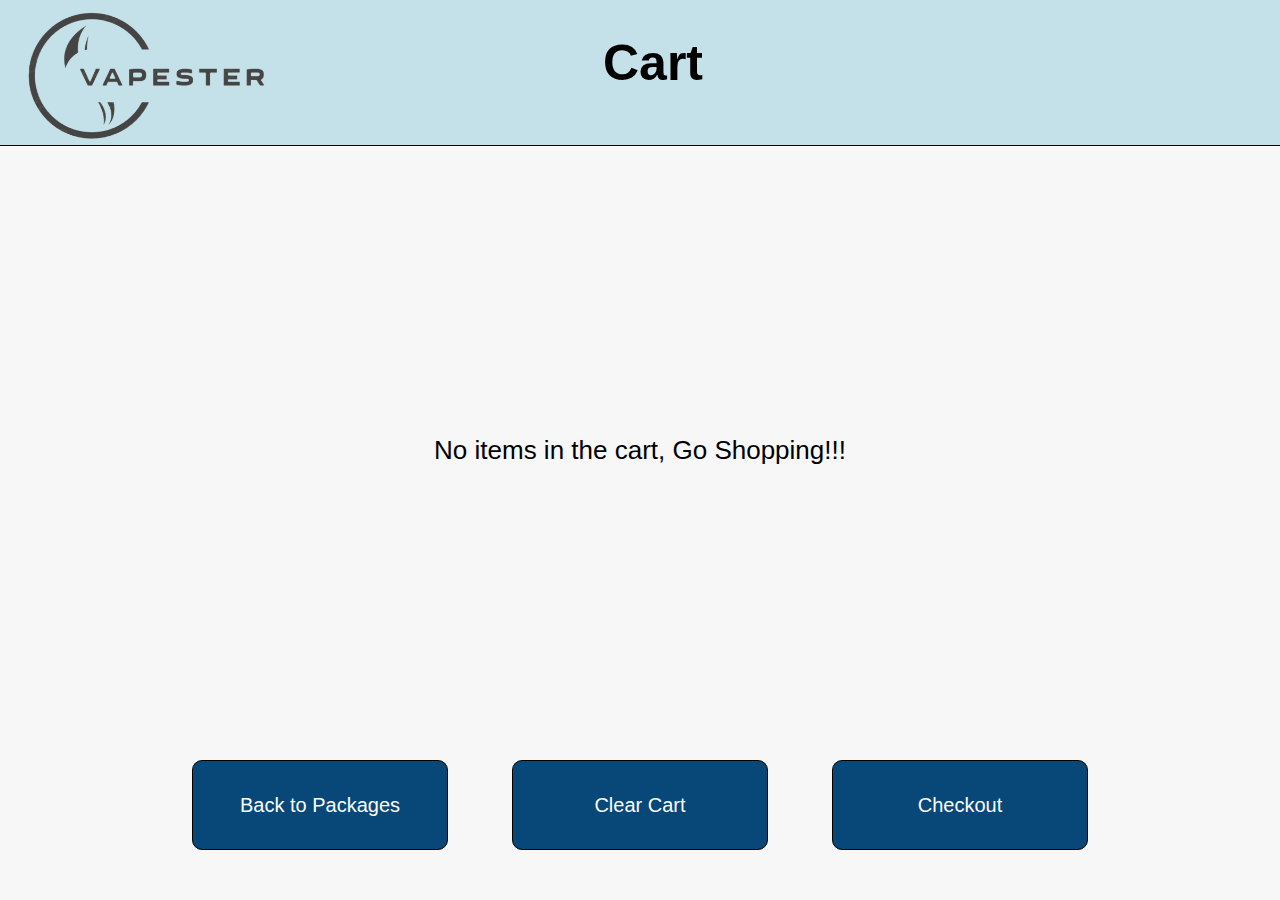
<file: cart.html>
<!DOCTYPE html>
<html lang="en">
<head>
    <meta charset="UTF-8">
    <meta http-equiv="X-UA-Compatible" content="IE=edge">
    <meta name="viewport" content="width=device-width, initial-scale=1.0">
    <title>Vapester</title>
    <link rel="stylesheet" href="css/style.css">
    <link href="https://unpkg.com/boxicons@2.1.4/css/boxicons.min.css" rel="stylesheet" />
    <link rel="website icon" href="imgs/logo.png">
</head>
<body>
    <header class="header" id="smoker-header">
        <a href="index.html" style="padding-top: 1%; width: auto; height: 150px; cursor: default; margin-right: auto;">
            <img src="imgs/logo1.png" class="logo" alt="Vapester Logo">
        </a>

        <div id="cart-header-text">Cart</div>

    </header> 

    <div id="cart-items" class="scrollable"></div>

    <div class="button-container">
        <button id="clear-cart">Clear Cart</button>
        <button id="back-btn-cart" onclick="redirectToPackages()">Back to Packages</button>
        <button id="payment-btn-cart">Checkout</button>
    </div>

    <script src="js/cart.js"></script>
    <script src="js/script.js"></script>
</body>
</html>
</file>
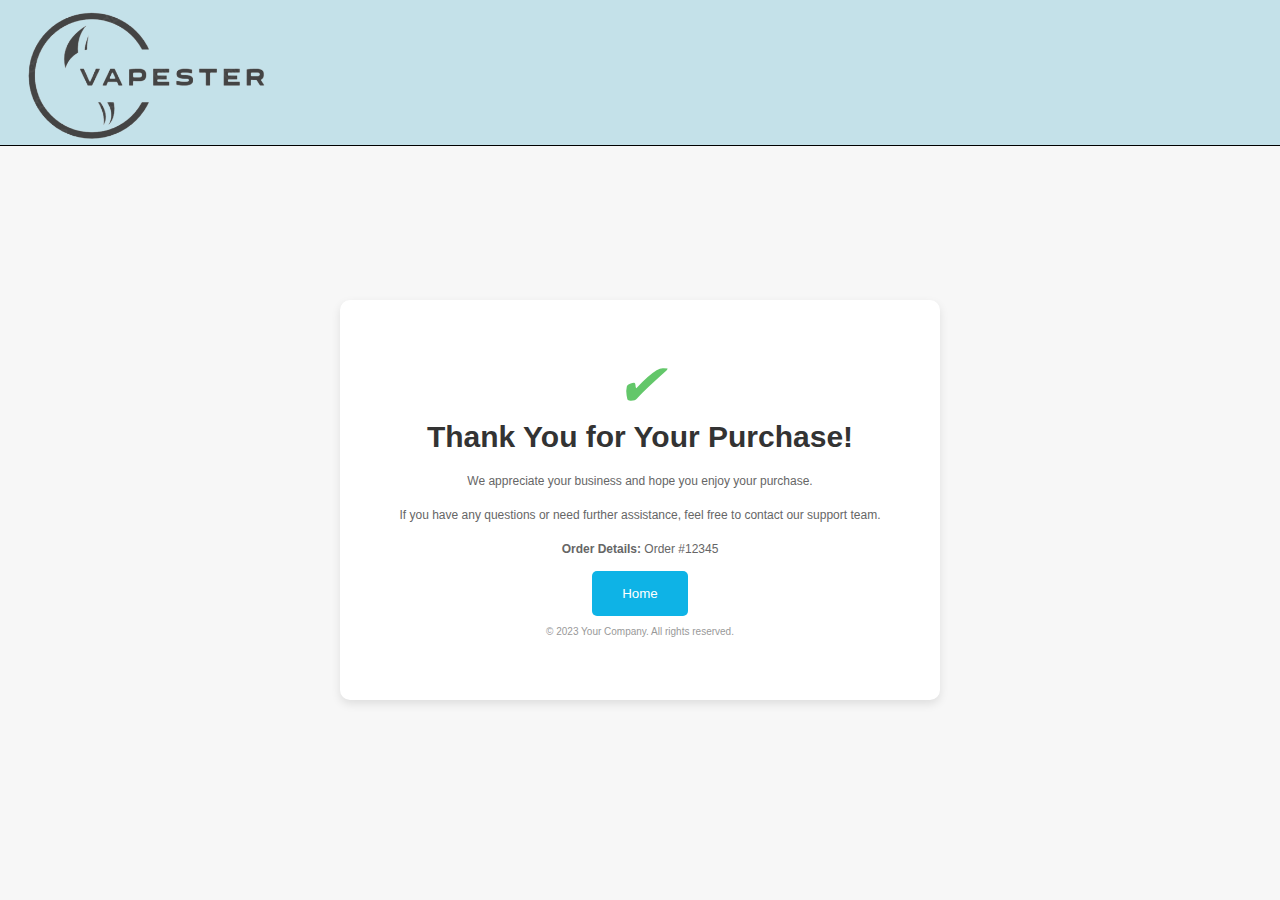
<file: checkout.html>
<!DOCTYPE html>
<html lang="en">
<head>
    <meta charset="UTF-8">
    <meta http-equiv="X-UA-Compatible" content="IE=edge">
    <meta name="viewport" content="width=device-width, initial-scale=1.0">
    <title>Vapester</title>
    <link rel="stylesheet" href="css/style.css">
    <link href="https://unpkg.com/boxicons@2.1.4/css/boxicons.min.css" rel="stylesheet" />
    <link rel="website icon" href="imgs/logo.png">
    <script src="https://ajax.googleapis.com/ajax/libs/jquery/3.4.1/jquery.min.js"></script>

</head>
<body>
    <header class="header" id="smoker-header">
        <a href="index.html" style="padding-top: 1%; width: auto; height: 150px; cursor: default; margin-right: auto;">
            <img src="imgs/logo1.png" class="logo" alt="Vapester Logo">
        </a>

    </header> 
    <div id="thank-you-container">
        <i class="icon-check">✔</i>
        <h1 class="check-h1">Thank You for Your Purchase!</h1>
        <p class="check-p">We appreciate your business and hope you enjoy your purchase.</p>
        <p class="check-p">If you have any questions or need further assistance, feel free to contact our support team.</p>
        <p class="check-p"><strong>Order Details:</strong> Order #12345</p>
        <button class="home-btn" onclick="redirectToHome()">Home</button>
        <div class="checkout-footer">
            <p>&copy; 2023 Your Company. All rights reserved.</p>
        </div>
    </div>

    <script>
        // Function to redirect to vape.html
        function redirectToHome() {
            window.location.href = "index.html";
        }
    </script>
</body>
</html>
</file>
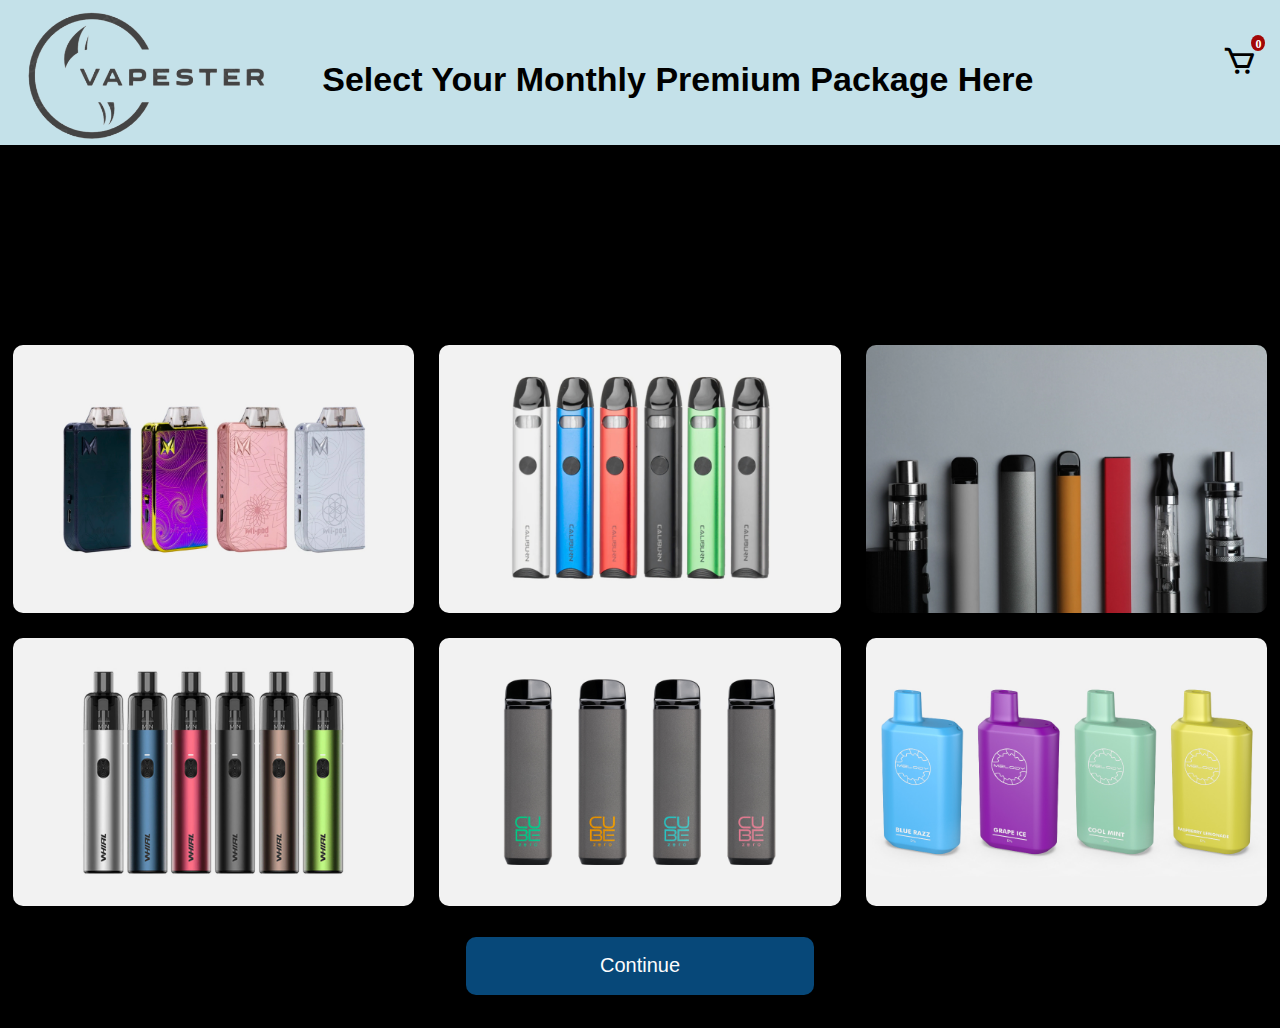
<file: nonsmoker.html>
<!DOCTYPE html>
<html lang="en">
<head>
    <meta charset="UTF-8">
    <meta http-equiv="X-UA-Compatible" content="IE=edge">
    <meta name="viewport" content="width=device-width, initial-scale=1.0">
    <title>Vapester</title>
    <link rel="stylesheet" href="css/style.css">
    <link href="https://unpkg.com/boxicons@2.1.4/css/boxicons.min.css" rel="stylesheet" />
    <link rel="website icon" href="imgs/logo.png">
</head>
<body>
    <header class="header" id="smoker-header">
        <a href="index.html" style="padding-top: 1%; width: auto; height: 150px; cursor: default; margin-right: auto;">
            <img src="imgs/logo1.png" class="logo" alt="Vapester Logo">
        </a>

        <div id="smoker-header-text">Select Your Monthly Premium Package Here</div>

        <a href="cart.html" class="bx bx-cart custom-cart-icon" id="cart-icon"></a>


    </header>    

    <section class="deals">
    
        <div class="deals-container">
            <div class="deals-box">
                <img src="imgs/demo7.jpg" alt="">
    
                <div class="details">
                    <h4>1-Month Vape Package:</h4>
                    <p>Package Details: A basic starter kit with a rechargeable vape device, refillable pods or tanks, and a selection of nicotine-free e-liquids in various flavors.</p>
                    <i class="bx bxs-cart-add cart" onclick="addToCart('1-Month Vape Package')"></i>
    
                </div>
            </div>

            <div class="deals-box">
                <img src="imgs/demo8.jpg" alt="">
    
                <div class="details">
                    <h4>2-Month Vape Package:</h4>
                    <p>Package Details: A vape kit with more advanced features, such as adjustable wattage or temperature control, refillable tanks, and a variety of nicotine-free e-liquids in unique flavors.</p>
                        <i class="bx bxs-cart-add cart" onclick="addToCart('2-Month Vape Package')"></i>
                </div>
            </div>

            <div class="deals-box">
                <img src="imgs/demo9.jpg" alt="">
    
                <div class="details">
                    <h4>3-Month Vape Package:</h4>
                    <p>Package Details: This package could feature a versatile vape mod or kit with adjustable settings, multiple tanks or atomizers for different vaping styles, a variety of e-liquids, replacement coils, batteries, and other accessories like drip tips or cases..</p>
                        <i class="bx bxs-cart-add cart" onclick="addToCart('3-Month Vape Package')"></i>
                </div>
            </div>

            <div class="deals-box">
                <img src="imgs/demo10.jpg" alt="">
    
                <div class="details">
                    <h4>6-Month Vape Package:</h4>
                    <p>Package Details: This package might include a high-performance vape mod or advanced kit with temperature control capabilities, various tanks or rebuildable atomizers, a selection of premium e-liquids, replacement coils, batteries, and additional accessories such as coil-building tools or external battery chargers.</p>
                        <i class="bx bxs-cart-add cart" onclick="addToCart('6-Month Vape Package')"></i>
                </div>
            </div>

            <div class="deals-box">
                <img src="imgs/demo11.jpg" alt="">
    
                <div class="details">
                    <h4>9-Month Vape Package:</h4>
                    <p> Package Details: This package could offer a combination of advanced vaping devices like squonk mods or dual-battery setups, specialized tanks or RDAs (Rebuildable Dripping Atomizers), an assortment of premium e-liquids, replacement coils, batteries, and advanced accessories like coil jigs or wire spools for DIY coil building.</p>
                        <i class="bx bxs-cart-add cart" onclick="addToCart('9-Month Vape Package')"></i>
                </div>
            </div>

            <div class="deals-box">
                <img src="imgs/demo12.jpg" alt="">
    
                <div class="details">
                    <h4>12-Month Vape Package:</h4>
                    <p>Package Details: This package might include a comprehensive vape kit with high-end mods, sub-ohm tanks, rebuildable atomizers, an extensive selection of premium e-liquids, replacement coils, batteries, advanced accessories like wire cutters or ceramic tweezers, and possibly exclusive perks or discounts for year-long subscribers.</p>
                        <i class="bx bxs-cart-add cart" onclick="addToCart('12-Month Vape Package')"></i>
                </div>
            </div>
        </div>

        <div class="continue-button-smoker" onclick="redirectToNextPage('nonsmokermenu.html')">
            <input type="button" value="Continue">
        </div>

    </section>
    
    <script src="js/smoker.js"></script>

</body>
</html>
</file>
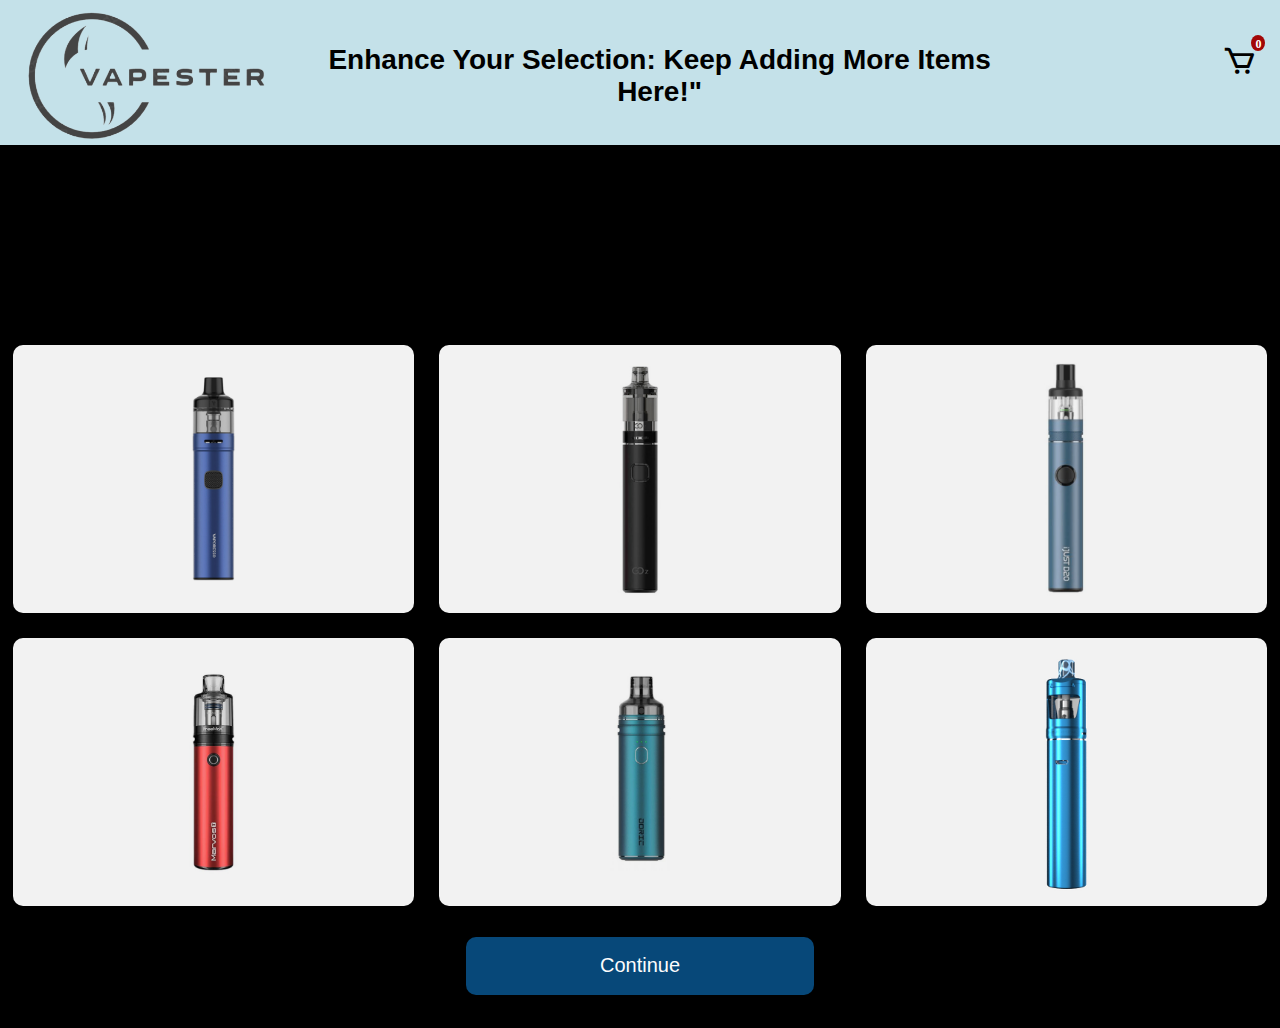
<file: nonsmokermenu.html>
<!DOCTYPE html>
<html lang="en">
<head>
    <meta charset="UTF-8">
    <meta http-equiv="X-UA-Compatible" content="IE=edge">
    <meta name="viewport" content="width=device-width, initial-scale=1.0">
    <title>Vapester</title>
    <link rel="stylesheet" href="css/style.css">
    <link href="https://unpkg.com/boxicons@2.1.4/css/boxicons.min.css" rel="stylesheet" />
    <link rel="website icon" href="imgs/logo.png">
</head>
<body>
    <header class="header" id="smoker-header">
        <a href="index.html" style="padding-top: 1%; width: auto; height: 150px; cursor: default; margin-right: auto;">
            <img src="imgs/logo1.png" class="logo" alt="Vapester Logo">
        </a>
        <div id="menu-header-text"> Enhance Your Selection: Keep Adding More Items Here!"</div>
        <a href="cart.html" class="bx bx-cart custom-cart-icon" id="cart-icon"></a>

    </header> 

    
    <section class="deals">
    
        <div class="deals-container">
            <div class="deals-box">
                <img src="imgs/menu7.jpg" alt="">
    
                <div class="details">
                    <h4>Vaporesso GTX Go 40:</h4>
                    <p>The Vaporesso GTX Go 40 is a user-friendly vape device with a built-in 1500mAh battery, offering hassle-free vaping on the go. It features a 3.5ml e-liquid capacity, adjustable airflow, and compatibility with GTX coils for excellent flavor and vapor production.</p>
                    <i class="bx bxs-cart-add cart" onclick="addToCart('Vaporesso GTX Go 40')"></i>
    
                </div>
            </div>

            <div class="deals-box">
                <img src="imgs/menu8.jpg" alt="">
    
                <div class="details">
                    <h4>Innokin Go-Z:</h4>
                    <p>The Innokin Go-Z vape product is a user-friendly and portable vaping device. It features a sleek design with an integrated 1500mAh battery, providing extended usage. The device employs a refillable 2ml pod. </p>
                        <i class="bx bxs-cart-add cart" onclick="addToCart('Innokin Go-Z')"></i>
                </div>
            </div>

            <div class="deals-box">
                <img src="imgs/menu9.jpg" alt="">
    
                <div class="details">
                    <h4>Eleaf iJust D20:</h4>
                    <p>The Eleaf iJust D20 vape product is a compact and user-friendly device. With a 1500mAh built-in battery, 2ml e-liquid capacity, top-fill design, and adjustable airflow, it offers a satisfying vaping experience for both beginners and experienced users.</p>
                        <i class="bx bxs-cart-add cart" onclick="addToCart('Eleaf iJust D20')"></i>
                </div>
            </div>

            <div class="deals-box">
                <img src="imgs/menu10.jpg" alt="">
    
                <div class="details">
                    <h4>FreeMax Marvos T Kit:</h4>
                    <p>The FreeMax Marvos T Kit is a cutting-edge vape product featuring a powerful 3000mAh battery, 4.5ml e-liquid capacity, and a user-friendly touchscreen display. It supports multiple coil options, offers adjustable airflow, and boasts rapid charging capabilities for a premium vaping experience.</p>
                        <i class="bx bxs-cart-add cart" onclick="addToCart('FreeMax Marvos T Kit')"></i>
                </div>
            </div>

            <div class="deals-box">
                <img src="imgs/menu11.jpg" alt="">
    
                <div class="details">
                    <h4>VooPoo Doric 60:</h4>
                    <p>The VooPoo Doric 60 is a cutting-edge vape device featuring a 2500mAh built-in battery, a 4.5ml e-liquid capacity, adjustable wattage up to 60W, a clear 0.96" OLED screen, USB-C charging, and a durable zinc-alloy construction, making it a versatile and reliable choice for vaping enthusiasts.</p>
                        <i class="bx bxs-cart-add cart" onclick="addToCart('VooPoo Doric 60')"></i>
                </div>
            </div>

            <div class="deals-box">
                <img src="imgs/menu12.jpg" alt="">
    
                <div class="details">
                    <h4>Innokin Zlide Tube Pen:</h4>
                    <p>The Innokin Zlide Tube Pen vape offers a sleek design with a built-in 3000mAh battery for extended use. It features a 4ml e-liquid capacity, adjustable airflow, and compatibility with the popular Z-Coil series, providing a satisfying vaping experience with ease of use.</p>
                        <i class="bx bxs-cart-add cart" onclick="addToCart('Innokin Zlide Tube Pen')"></i>
                </div>
            </div>
        </div>

        <div class="continue-button-smoker" onclick="redirectToCart()">
            <input type="button" value="Continue">
        </div>
    </section>

    <script src="js/smoker.js"></script>

</body>
</html>
</file>
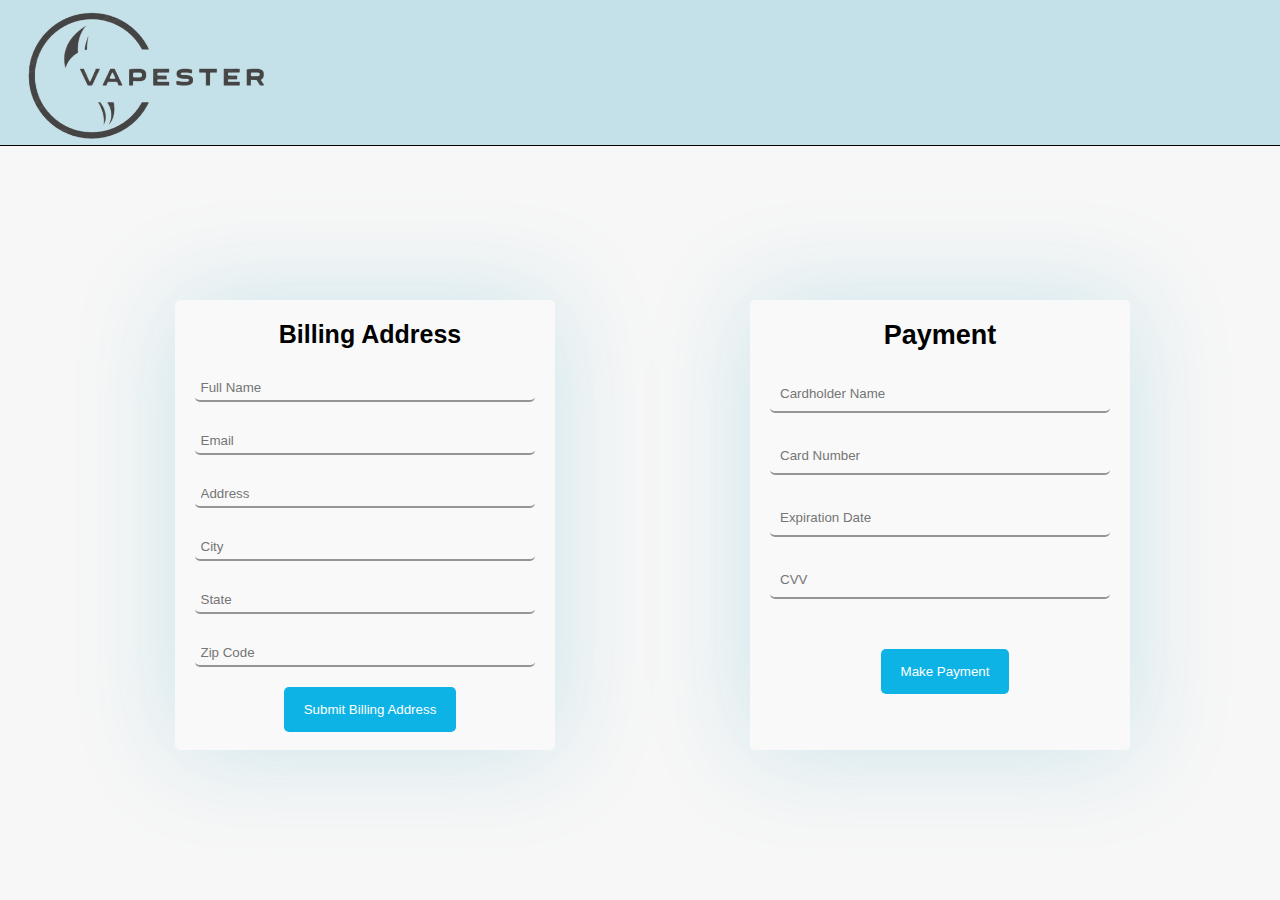
<file: payment.html>
<!DOCTYPE html>
<html lang="en">
<head>
    <meta charset="UTF-8">
    <meta http-equiv="X-UA-Compatible" content="IE=edge">
    <meta name="viewport" content="width=device-width, initial-scale=1.0">
    <title>Vapester</title>
    <link rel="stylesheet" href="css/style.css">
    <link href="https://unpkg.com/boxicons@2.1.4/css/boxicons.min.css" rel="stylesheet" />
    <link rel="website icon" href="imgs/logo.png">
    <script src="https://ajax.googleapis.com/ajax/libs/jquery/3.4.1/jquery.min.js"></script>

</head>
<body>
    <header class="header" id="smoker-header">
        <a href="index.html" style="padding-top: 1%; width: auto; height: 150px; cursor: default; margin-right: auto;">
            <img src="imgs/logo1.png" class="logo" alt="Vapester Logo">
        </a>

    </header> 



    <div class="container">
        <!-- Billing Address Form -->
        <form class="billing-form" action="checkout.html">
            <h2>Billing Address</h2>
            <div class="form-details">
                <input type="text" placeholder="Full Name" required>
            </div>
            <div class="form-details">
                <input type="text" placeholder="Email" required>
            </div>
            <div class="form-details">
                <input type="text" placeholder="Address">
            </div>
            <div class="form-details">
                <input type="text" placeholder="City" required>
            </div>
            <div class="form-details">
                <input type="text" placeholder="State" required>
            </div>
            <div class="form-details">
                <input type="text" placeholder="Zip Code" required>
            </div>
            <button type="submit" class="submit-btn">Submit Billing Address</button>
        </form>

        <!-- Payment Form -->
        <form class="payment-form" action="checkout.html">
            <h2>Payment</h2>
            <div class="form-details">
                <input type="text" placeholder="Cardholder Name" required>
            </div>
            <div class="form-details">
                <input type="text" placeholder="Card Number" required>
            </div>
            <div class="form-details">
                <input type="text" placeholder="Expiration Date" required>
            </div>
            <div class="form-details">
                <input type="text" placeholder="CVV" required>
            </div>
            <button type="submit" class="submit-btn">Make Payment</button>
        </form>
    </div>
</body>
</html>

</body>
</html>
</file>
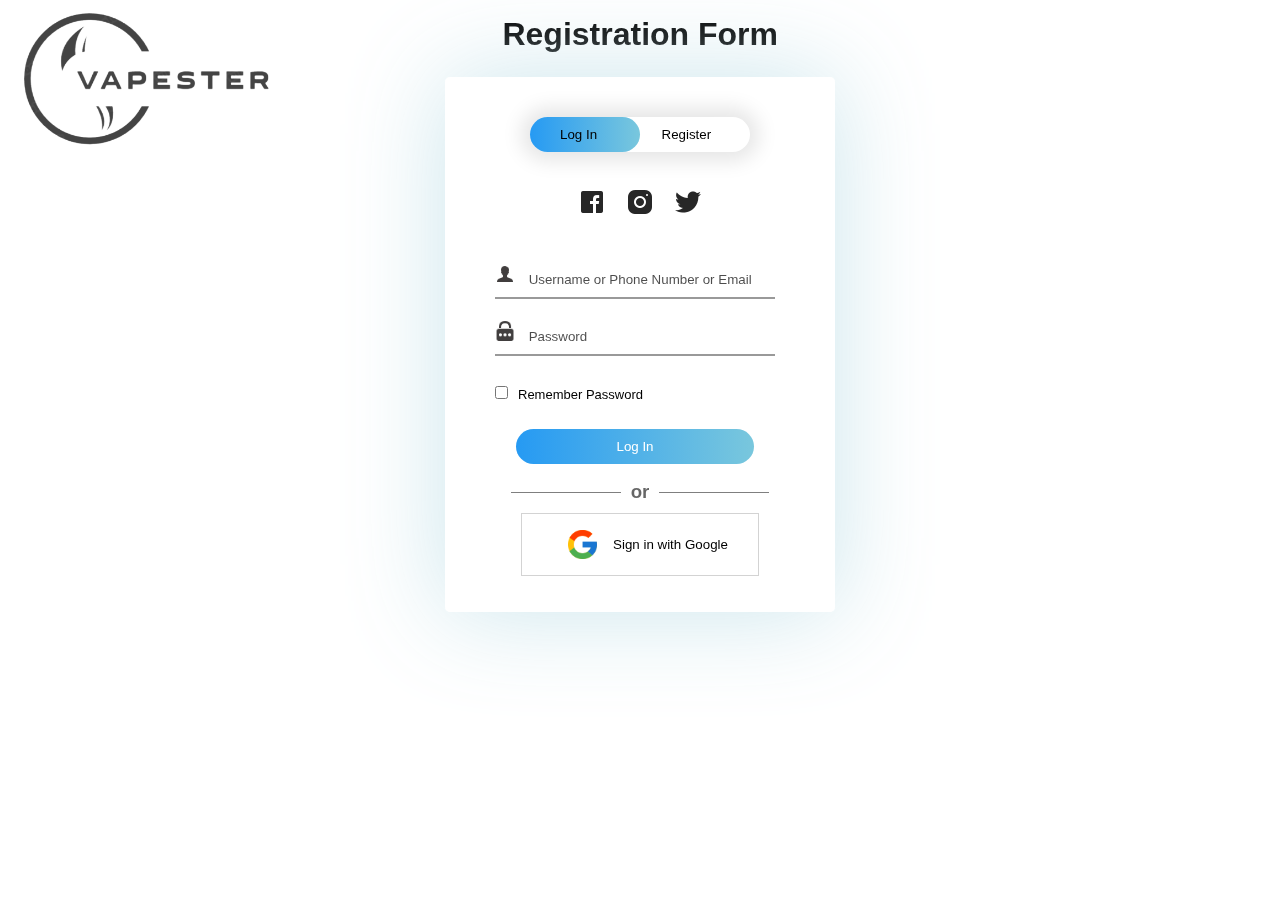
<file: registration.html>
<!DOCTYPE html>
<html lang="en">
<head>
    <meta charset="UTF-8">
    <meta http-equiv="X-UA-Compatible" content="IE=edge">
    <meta name="viewport" content="width=device-width, initial-scale=1.0">
    <title>Vapester</title>
    <link rel="stylesheet" href="css/registration.css">
    <link href="https://unpkg.com/boxicons@2.1.4/css/boxicons.min.css" rel="stylesheet" />
    <link rel="website icon" href="imgs/logo.png">
    <script src="https://ajax.googleapis.com/ajax/libs/jquery/3.4.1/jquery.min.js"></script>

</head>
<body>
    <header class="header" id="smoker-header">
        <a href="index.html" style="padding-top: 1%; width: auto; height: 150px; cursor: default; margin-right: auto;">
            <img src="imgs/logo1.png" class="logo" alt="Vapester Logo">
        </a>

        <div id="checkout-header-text">Registration Form</div>

    </header> 


    <div class="form">
			
        <div class="button">

            <div id="btn"></div>
            
            <button type="button" class="toggle-btn" id="log" onclick="login()">Log In</button>
            
            <button type="button" class="toggle-btn" id="reg" onclick="register()">Register</button>
        </div>

        <div class="social-icons">
            <img src="imgs/fb2.png">
            <img src="imgs/insta2.png">
            <img src="imgs/tt2.png">
        </div>
        
        <!-- Login Form -->
        <form id="login" class="login-group" action="payment.html">

            <div class="input">
                <img src="imgs/user.png">
                <input type="text" id="email" class="login-field" placeholder="Username or Phone Number or Email" style="width: 88%; border:none;" required="required">
            </div>

            <div class="input">
                <img src="imgs/password.png">
                <input type="password" id="password" class="login-field" placeholder="Password" style="width: 88%; border:none;" required="required">
            </div>

            <input type="checkbox" class="check-box">Remember Password
            <button type="submit" class="submit-btn">Log In</button>
        </form>


        <div class="other" id="other">
            <div class="instead">
                <h3>or</h3>
            </div>
            <button class="connect" onclick="google()">
                <img src="imgs/google.png">Sign in with Google
            </button>
        </div>
        
        <!-- Registration Form -->
        <form id="register" class="register-group" action="payment.html">
            <input type="text" class="input-field" placeholder="Full Name" style= "outline:none;" required="required">
            <input type="email" class="input-field" placeholder="Email Address" required="required">
            <input type="password" class="input-field" placeholder="Create Password" name="psame" required="required">
            <input type="password" class="input-field" placeholder="Confirm Password" name="psame" required="required">
            <input type="checkbox" class="check-box" id="chkAgree" onclick="goFurther()">I agree to the Terms & Conditions
            <button type="submit" id="btnSubmit" class="submit-btn">Register</button>
        </form>
    </div>

    <script src="js/registration.js"></script>
    

</body>
</html>
</file>
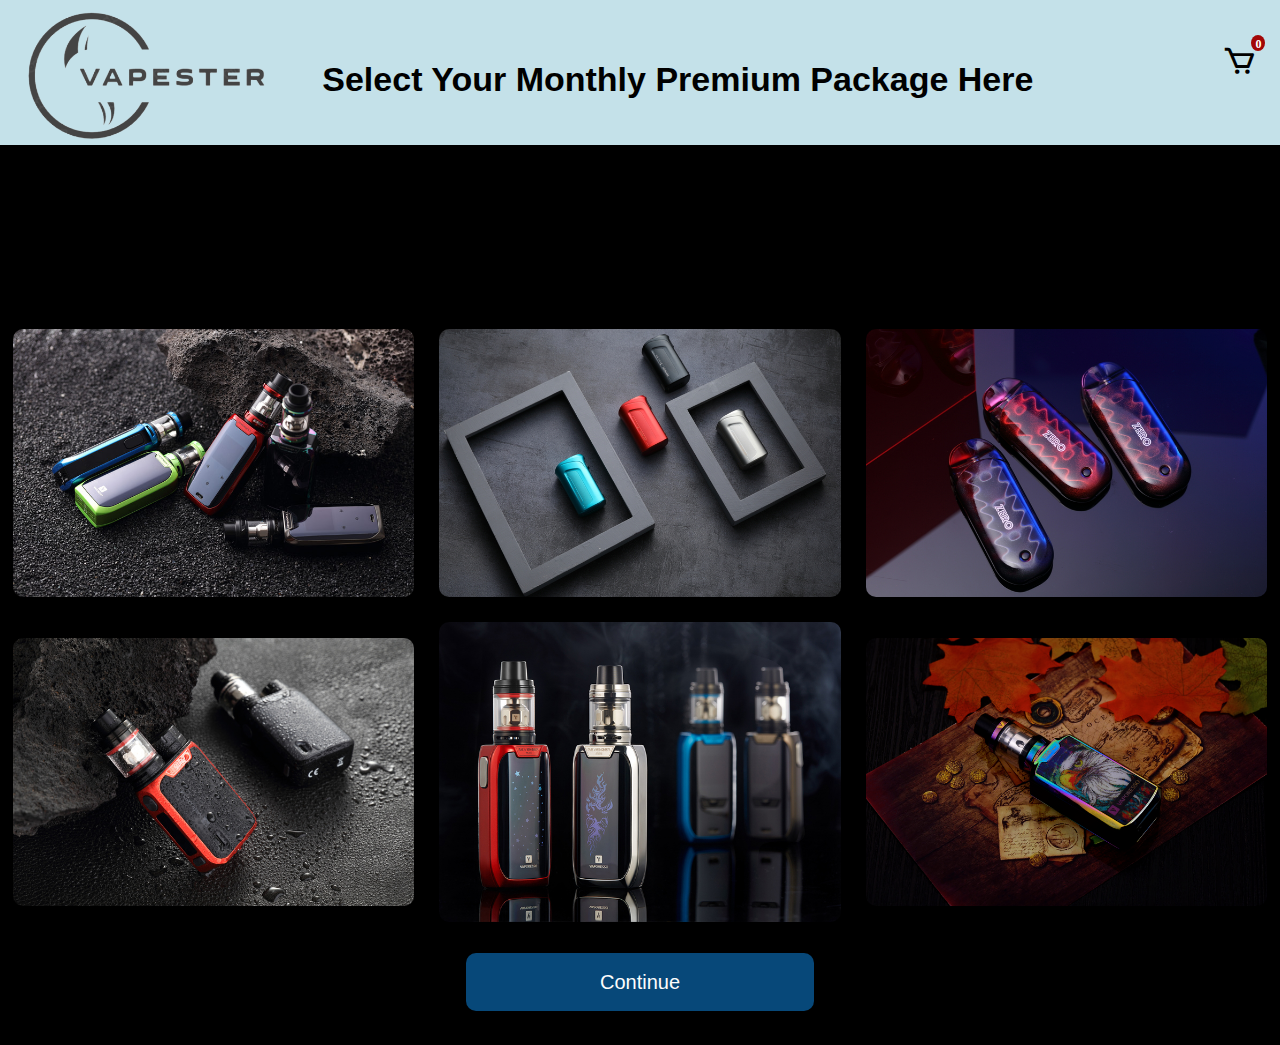
<file: smoker.html>
<!DOCTYPE html>
<html lang="en">
<head>
    <meta charset="UTF-8">
    <meta http-equiv="X-UA-Compatible" content="IE=edge">
    <meta name="viewport" content="width=device-width, initial-scale=1.0">
    <title>Vapester</title>
    <link rel="stylesheet" href="css/style.css">
    <link href="https://unpkg.com/boxicons@2.1.4/css/boxicons.min.css" rel="stylesheet" />
    <link rel="website icon" href="imgs/logo.png">
</head>
<body>
    <header class="header" id="smoker-header">
        <a href="index.html" style="padding-top: 1%; width: auto; height: 150px; cursor: default; margin-right: auto;">
            <img src="imgs/logo1.png" class="logo" alt="Vapester Logo">
        </a>

        <div id="smoker-header-text">Select Your Monthly Premium Package Here</div>

        <a href="cart.html" class="bx bx-cart custom-cart-icon" id="cart-icon"></a>


    </header>    

    <section class="deals">
    
        <div class="deals-container">
            <div class="deals-box">
                <img src="imgs/demo1.jpg" alt="">
    
                <div class="details">
                    <h4>1-Month Vape Package:</h4>
                    <p>Package Details: This package could include a basic vape pen or pod system, a variety of pre-filled or refillable pods/cartridges, and a selection of e-liquids in different flavors and nicotine strengths.</p>
                    <i class="bx bxs-cart-add cart" onclick="addToCart('1-Month Vape Package')"></i>
    
                </div>
            </div>

            <div class="deals-box">
                <img src="imgs/demo2.jpg" alt="">
    
                <div class="details">
                    <h4>2-Month Vape Package:</h4>
                    <p>Package Details: This package might include a more advanced vape mod or starter kit, additional tanks or atomizers, replacement coils, a range of e-liquids, and possibly some accessories like batteries or chargers.</p>
                        <i class="bx bxs-cart-add cart" onclick="addToCart('2-Month Vape Package')"></i>
                </div>
            </div>

            <div class="deals-box">
                <img src="imgs/demo3.jpg" alt="">
    
                <div class="details">
                    <h4>3-Month Vape Package:</h4>
                    <p>Package Details: This package could feature a versatile vape mod or kit with adjustable settings, multiple tanks or atomizers for different vaping styles, a variety of e-liquids, replacement coils, batteries, and other accessories like drip tips or cases..</p>
                        <i class="bx bxs-cart-add cart" onclick="addToCart('3-Month Vape Package')"></i>
                </div>
            </div>

            <div class="deals-box">
                <img src="imgs/demo4.jpg" alt="">
    
                <div class="details">
                    <h4>6-Month Vape Package:</h4>
                    <p>Package Details: This package might include a high-performance vape mod or advanced kit with temperature control capabilities, various tanks or rebuildable atomizers, a selection of premium e-liquids, replacement coils, batteries, and additional accessories such as coil-building tools or external battery chargers.</p>
                        <i class="bx bxs-cart-add cart" onclick="addToCart('6-Month Vape Package')"></i>
                </div>
            </div>

            <div class="deals-box">
                <img src="imgs/demo5.jpg" alt="">
    
                <div class="details">
                    <h4>9-Month Vape Package:</h4>
                    <p>Package Details: This package could offer a combination of advanced vaping devices like squonk mods or dual-battery setups, specialized tanks or RDAs (Rebuildable Dripping Atomizers), an assortment of premium e-liquids, replacement coils, batteries, and advanced accessories like coil jigs or wire spools for DIY coil building.</p>
                        <i class="bx bxs-cart-add cart" onclick="addToCart('9-Month Vape Package')"></i>
                </div>
            </div>

            <div class="deals-box">
                <img src="imgs/demo6.jpg" alt="">
    
                <div class="details">
                    <h4>12-Month Vape Package:</h4>
                    <p>Package Details: This package might include a comprehensive vape kit with high-end mods, sub-ohm tanks, rebuildable atomizers, an extensive selection of premium e-liquids, replacement coils, batteries, advanced accessories like wire cutters or ceramic tweezers, and possibly exclusive perks or discounts for year-long subscribers.</p>
                        <i class="bx bxs-cart-add cart" onclick="addToCart('12-Month Vape Package')"></i>
                </div>
            </div>

            <!--<div class="deals-box">
                <img src="imgs/demo1.jpg" alt="">
    
                <div class="details">
                    <h4>24-Month Vape Package:</h4>
                    <p>Duration: 24 months
                        Package Details: This package could provide an extended vaping experience with top-of-the-line vape devices, advanced tanks or RTAs (Rebuildable Tank Atomizers), an extensive collection of premium e-liquids, replacement coils, high-capacity batteries, advanced accessories like coil-making kits or mod stands, and exclusive benefits such as priority access to new releases or limited editions.</p>
                        <i class="bx bxs-cart-add cart" onclick="addToCart('24-Month Vape Package')"></i>
                </div>
            </div>-->
        </div>

        <div class="continue-button-smoker" onclick="redirectToNextPage('smokermenu.html')">
            <input type="button" value="Continue">
        </div>

    </section>
    
    <script src="js/smoker.js"></script>

</body>
</html>
</file>
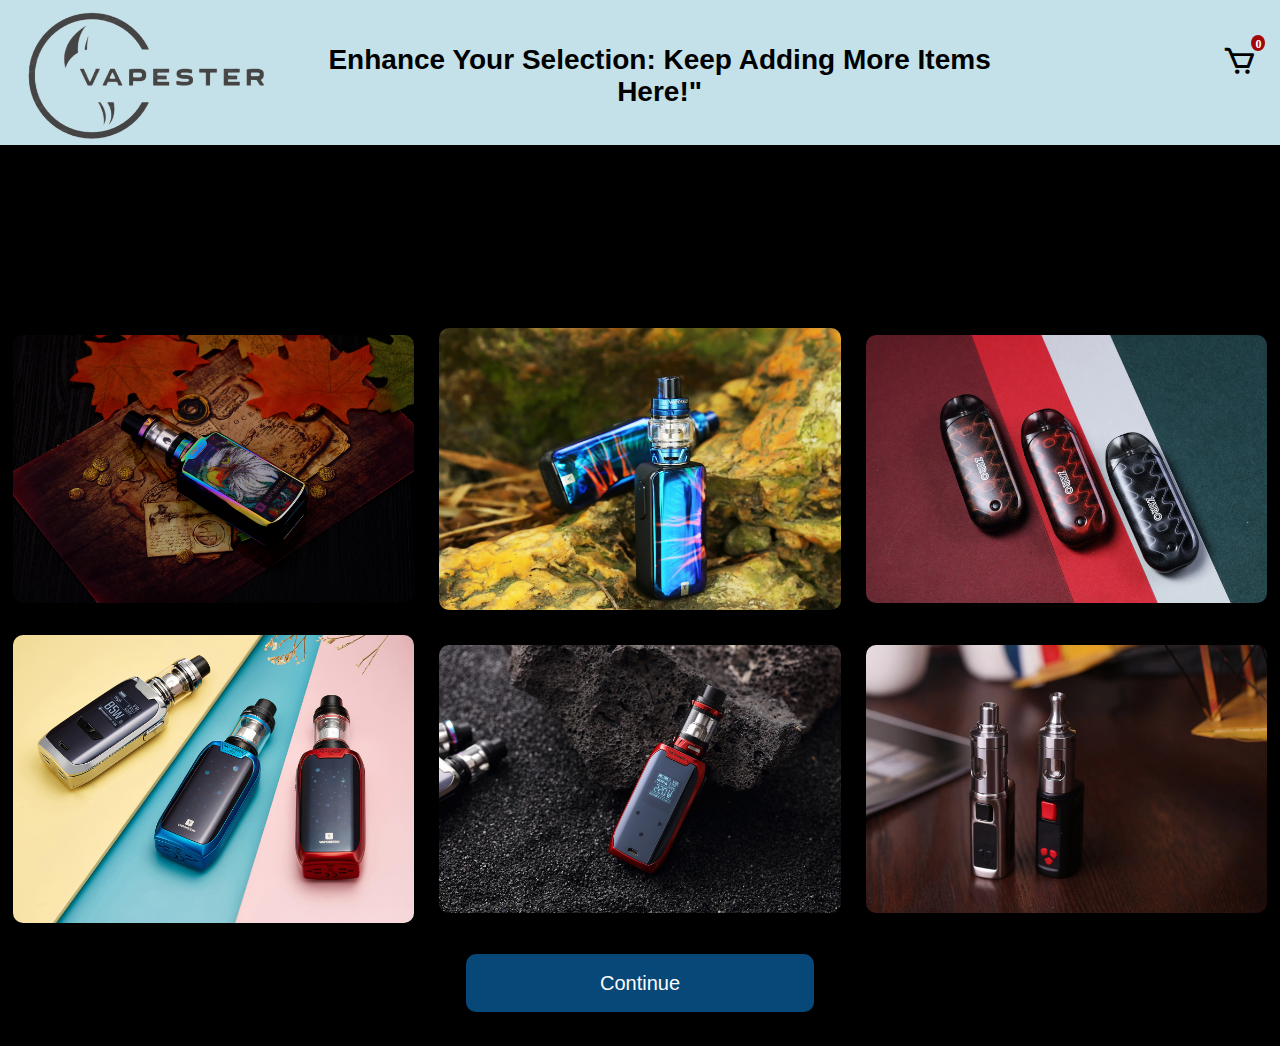
<file: smokermenu.html>
<!DOCTYPE html>
<html lang="en">
<head>
    <meta charset="UTF-8">
    <meta http-equiv="X-UA-Compatible" content="IE=edge">
    <meta name="viewport" content="width=device-width, initial-scale=1.0">
    <title>Vapester</title>
    <link rel="stylesheet" href="css/style.css">
    <link href="https://unpkg.com/boxicons@2.1.4/css/boxicons.min.css" rel="stylesheet" />
    <link rel="website icon" href="imgs/logo.png">
</head>
<body>
    <header class="header" id="smoker-header">
        <a href="index.html" style="padding-top: 1%; width: auto; height: 150px; cursor: default; margin-right: auto;">
            <img src="imgs/logo1.png" class="logo" alt="Vapester Logo">
        </a>
        <div id="menu-header-text"> Enhance Your Selection: Keep Adding More Items Here!"</div>
        <a href="cart.html" class="bx bx-cart custom-cart-icon" id="cart-icon"></a>

    </header> 

    
    <section class="deals">
    
        <div class="deals-container">
            <div class="deals-box">
                <img src="imgs/menu1.jpg" alt="">
    
                <div class="details">
                    <h4>Torat Nano:</h4>
                    <p>The Torat Nano is a compact vape device known for its portability and convenience. It features a built-in 800mAh battery, adjustable wattage, and a 2ml e-liquid capacity. With its intuitive firing button and LED indicator, it offers a user-friendly vaping experience. The Torat Nano is perfect for beginners and on-the-go vapers.</p>
                    <i class="bx bxs-cart-add cart" onclick="addToCart('Torat Nano')"></i>
    
                </div>
            </div>

            <div class="deals-box">
                <img src="imgs/menu2.jpg" alt="">
    
                <div class="details">
                    <h4>Luxe S:</h4>
                    <p>The Luxe S vape product offers a sleek and stylish design with a durable aluminum alloy construction. It features a large OLED display for easy navigation and customization, a powerful built-in 2500mAh battery for extended vaping sessions, and a 2ml e-liquid capacity. It also supports multiple coil options for versatile vaping experiences.</p>
                    <i class="bx bxs-cart-add cart" onclick="addToCart('Luxe S')"></i>
                </div>
            </div>

            <div class="deals-box">
                <img src="imgs/menu3.jpg" alt="">
    
                <div class="details">
                    <h4>Zero:</h4>
                    <p>The Zero Vape is an innovative vaping product known for its cutting-edge design and user-friendly features. Boasting a sleek, portable design, it offers a refillable pod system and adjustable airflow for customizable vaping experiences. With its long-lasting battery and high-quality performance, Zero Vape delivers a satisfying and convenient vaping solution.</p>
                    <i class="bx bxs-cart-add cart" onclick="addToCart('Zero')"></i>
                </div>
            </div>

            <div class="deals-box">
                <img src="imgs/menu4.jpg" alt="">
    
                <div class="details">
                    <h4>Reevenger Mini:</h4>
                    <p>The Revenger Mini vape is a compact and powerful device designed for exceptional vaping experiences. With a built-in 2500mAh battery and a maximum output of 85W, it offers extended usage and substantial vapor production. The advanced OMNI 2.2 chipset ensures precise control and safety, while the NRG SE Mini Tank delivers rich flavor and smooth draws.</p>
                    <i class="bx bxs-cart-add cart" onclick="addToCart('Reevenger Mini')"></i>
                </div>
            </div>

            <div class="deals-box">
                <img src="imgs/menu5.jpg" alt="">
    
                <div class="details">
                    <h4>Revenger X:</h4>
                    <p>The Revenger X vape product offers a sleek and ergonomic design with a vibrant 0.96-inch OLED display. It utilizes the advanced OMNI Board 2.2 chipset, providing a maximum output of 220W. With its responsive touch buttons and customizable settings, it delivers a powerful and user-friendly vaping experience.</p>
                    <i class="bx bxs-cart-add cart" onclick="addToCart('Reevenger X')"></i>
                </div>
            </div>

            <div class="deals-box">
                <img src="imgs/menu6.jpg" alt="">
    
                <div class="details">
                    <h4>Target Mini:</h4>
                    <p>The Target Mini vape is a compact and portable vaping device designed for convenience and efficiency. It offers an adjustable wattage output for a customizable vaping experience. With a built-in 1400mAh battery and 2ml e-liquid capacity, it delivers long-lasting performance and smooth flavor. Its ergonomic design ensures comfortable handling.</p>
                    <i class="bx bxs-cart-add cart" onclick="addToCart('Target Mini')"></i>
                </div>
            </div>
        </div>

        <div class="continue-button-smoker" onclick="redirectToCart()">
            <input type="button" value="Continue">
        </div>
    </section>

    <script src="js/smoker.js"></script>

</body>
</html>
</file>
<file: css/style.css>
@import url('https://fonts.googleapis.com css2?family=Poppins:weight@300;400;500;600;700;800;900 &display=swap');

* {
    margin: 0;
    padding: 0;
    box-sizing: border-box;
    text-decoration: none;
    border: none;
    outline: none;
    scroll-behavior: smooth;
    font-family: 'Poppins', sans-serif;
    
}


html {
    font-size: 62.5%;
    overflow-x: hidden;
}

.logo {
    padding-top: 2%;
    width: auto;
    height: 150px;
    cursor: default;
    margin-right: auto;
}

.header {
    position: fixed;
    top: 0;
    left: 0;
    margin-top: -2%;
    width: 100%;
    padding: 1.5rem 7%;
    color: #fff;
    display: flex;
    align-items: center;
    text-align: center;
    font-size: 24px;
    font-weight: bold;
    color: black;
    border-top: 1px solid black;
    border-bottom: 1px solid black;
    padding: 10px;
    background-color: rgb(196, 225, 233);
}


.navbar{
    margin-top: 1.5%; 
}

.navbar a {
    position: relative;
    font-size: 1.7rem;
    color: black;
    font-weight: 700;
    margin-right: 3.5rem;
    transition: .3s ease;
}

.navbar a:hover {
    color: rgba(24, 128, 208, 0.998);
}

.nav-package{
    height: auto;
    padding: 10px 20px;
    border-radius: 6px;
    background-color: rgb(38, 154, 243);
    color: #fdfdfd;
    letter-spacing: 1px;
    transition: .3s ease; 
}


.home {
    padding-top: 10%;
    margin-right: 45%;
    position: relative;
}

.home .home-content {
    width: 50rem;
}

.home-content h1 {
    font-size: 4.5rem;
    font-weight: 700;
    line-height: 1.1;
}

.home-content p {
    font-size: 1.5rem;
    line-height: 150%;
    padding-top: 1%;
    padding-right: 2.rem;
}

.home-btns .btn{
    display: flex;
    justify-content: center;
    align-items: center;
    height: 45px;
    width: 350px;
    font-size: 2.5rem;
    font-weight: 700;
    margin-top: 3%;
    margin-left: 7rem;
    border-radius: 6px;
    background-color: rgb(38, 154, 243);
    color: var(--text-color);
    transition: 1s ease; 
}

.btn:hover {
    color: white;
}

.slideshow{
    margin: 0;
    padding: 0;
    height: 425vh;
    display:flex;
    justify-content: center;
    align-items: center;
}
.slider {
    width: 800px;
    height: auto;
    border-radius: 1px ;
    overflow: hidden;
}

.slides{
    width: 500%;
    height: 500%;
    display: flex;
}

.slides input{
    display: none;
}

.slide{
    width: 20%;
    transition: 2s;
}

.slide img{
    width: 800px;
    height: auto;
}


/*Smoker Questionnaire/ Selection Webpage*/

@font-face {
    font-family: 'Sparky Stones Regular';
    src: url('path/to/sparky-stones-regular.woff') format('woff');
}



body {
    display: flex;
    justify-content: center;
    align-items: center;
    height: 100vh;
    margin: 0;
}

.selection-question{
    margin-right: 35%;
    margin-top: 2%;
    text-align: center;
    font-family: 'Sparky Stones Regular', sans-serif;
    font-size: 4rem;
}

.selection-container {
    display: flex;
    flex-direction: column;
    align-items: center;
    justify-content: center;
    height: 70vh;
}

.name-box {
    display: inline-block;
    border: 1px solid #000;
    margin-bottom: 10px;
}
  
.name-input {
    display: block;
    width: 350px;
    height: 60px;
    padding: 10px;
    border: none;
    resize: none;
    box-sizing: border-box;
    background-color: rgb(240, 242, 243);
}


.option-container {
    display: inline-block;
    justify-content: center;
    padding: 10px;
}

.option-box:first-child {
    margin-right: 30px;
}

.option-box {
    display: inline-block;
    border: 1px solid #000;
    padding: 17px;
    padding-bottom: 20px;
    margin-bottom: 10px;
    cursor: pointer;
    position: relative;
    width: 160px;
    height: 50px;
    text-align: center;
    font-size: 1.3rem;
    background-color: rgb(240, 242, 243);
}
  
.option-box input[type="radio"] {
    position: absolute;
    visibility: hidden;
}
  
.option-box::before {
    content: "";
    display: block;
    position: absolute;
    top: 50%;
    left: 50%;
    transform: translate(-50%, -50%);
    width: 16px;
    height: 16px;
    background-color: #fff;
    border: 1px solid #000;
    box-sizing: border-box;
    visibility: hidden;
}
  
.option-box input[type="radio"]:checked + span::before {
    background-color: #000;
}
  
.option-box span {
    position: relative;
    z-index: 1;
}

.selected {
    background-color: rgb(7, 72, 121);
    color: #fff;
}

.continue-button {
    display: flex;
    justify-content: center;
    align-items: center;
    width: 350px;
    height: 60px;
    border: 1px solid #000;
    box-sizing: border-box;
}

.continue-button input[type="button"]:hover {
    background-color: rgb(9, 93, 158);
    color: #fdfdfd;
}
  
.continue-button input[type="button"] {
    width: 100%;
    height: 100%;
    padding: 10px;
    border: none;
    background-color: rgb(7, 72, 121);
    cursor: pointer;
    color: #fdfdfd;
    font-size: 2rem;  
    transition: .5s ease;
}



/*Smoker Webpage*/

#smoker-header-text{
    padding-right: 15%;
    font-size: 3.4rem;
    padding-top:3%;
}

#smoker-header {
    transition:  2s ease;
    display: flex;
}

#smoker-header.hidden {
    display: none;
}

.deals {
    padding-top: 30%;
    background-color: rgb(0, 0, 0);
    padding-left: 1%;
    padding-right: 1%;
    margin-top: 7%;
}


.deals-box img {
    position: relative;
    left: 0%;
    top: 20%;
    width: 100%;
    height: -10%;
    object-fit: cover;
    pointer-events: none;
    transition: .5s ease;
}

.deals-box:hover img {
    transform: scale(1.1);
}


.deals .deals-container {
    display: grid;
    grid-template-columns: repeat(3, 1fr);
    align-items: center;
    gap: 2.5rem;
}

.deals-container .deals-box {
    position: relative;
    display: flex;
    border-radius: 1rem;
    box-shadow: 0 0 1rem rgba(0, 0, 0, .1);
    overflow: hidden;
}

.deals-box .details {
    position: absolute;
    bottom: 0;
    left: 0;
    width: 100%;
    height: 100%;
    background: linear-gradient(rgba(0, 0, 0, .1), rgb(5, 55, 94));
    color: white;
    display: flex;
    justify-content: center;
    align-items: center;
    flex-direction: column;
    text-align: center;
    padding: 0 4rem;
    opacity: 0;
    transform: translateY(100%);
    transition: .5s ease;
}

.deals-box:hover .details {
    
    padding-top:10%;
    transform: translateY(0);
    opacity: 1;
} 

.details h4 {
    font-size: 2.5rem;
    line-height: 150%;
}

.details p {
    font-size: 1.2rem;
    margin: .3rem 0 1rem;
    line-height: 150%;
    opacity: 65%;
}

.custom-cart-icon {
    position:relative;
    font-size: 3.5rem; 
    margin-right: 1%;
    color: hwb(0 0% 100%);
}

.custom-cart-icon::after {
    content: attr(data-count);
    position: absolute;
    top: -8px;
    right: -8px;
    font-size: 12px;
    font-weight: bold;
    background-color: rgb(162, 6, 6);
    color: white;
    padding: 2px 4px;
    border-radius: 50%;
}
  
.custom-cart-icon:hover {
    color: rgb(7, 72, 121);;
    cursor: pointer;
}

.details i.cart {
    display: inline-flex;
    justify-content: center;
    align-items: center;
    width: 5rem;
    height: 5rem;
    background: #ffffff;
    border-radius: 50%;
    font-size: 3rem;
    color: rgb(7, 72, 121);
    cursor: pointer;
    padding-right: 3px;
}

i.bx.bxs-cart-add.cart:hover {
    color: rgb(18, 130, 215);
    cursor: pointer;
}  

.continue-button-smoker {
    position: relative;
    top: 30px;
    left: 50%;
    margin-bottom: 5%;
    transform: translateX(-50%);
    display: flex;
    justify-content: center;
    align-items: center;
    width: 350px;
    height: 60px;
    border: 1px solid #000;
    box-sizing: border-box;
}

.continue-button-smoker input[type="button"]:hover {
    background-color: rgb(7, 72, 121);
    color: #fdfdfd;
}
  
.continue-button-smoker input[type="button"] {
    width: 100%;
    height: 100%;
    padding: 10px;
    border-radius: 1rem;
    background-color: rgb(7, 72, 121);
    cursor: pointer;
    color: #fdfdfd;
    font-size: 2rem;  
    transition: .5s ease;
}


/*Cart Webpage*/
#cart-header-text{
    padding-top:5px;
    padding-right: 45%;
    font-size: 5rem;
}

.button-container {
    display: flex;
    justify-content: center;
    gap: 100px;
    margin-top: 20px;
}

#clear-cart, #back-btn-cart, #payment-btn-cart {
    display: flex;
    justify-content: center;
    align-items: center;
    position: fixed;
    width: 20%;
    height: 10%;
    padding: 10px;
    bottom: 50px;
    left: 50%;
    transform: translateX(-50%);
    border: 1px solid #000;
    box-sizing: border-box;
    border-radius: 1rem;
    background-color: rgb(7, 72, 121);
    cursor: pointer;
    color: #fdfdfd;
    font-size: 2rem;  
    transition: .5s ease;
}

#back-btn-cart{
    left: 25%;
}

#payment-btn-cart{
    left: 75%;
}

#clear-cart:hover, #back-btn-cart:hover, #payment-btn-cart:hover {
    background-color: rgb(7, 72, 121);
    color: #fdfdfd;
}
  
.cart-item {
    width: 350px;
    height: 60px;
    justify-content: center;
    text-align: center;
    padding: 20px;
    margin-bottom: 10px;
    border-radius: 5px;
    font-size: 1.5rem;
    transition: .5s ease;
    display: flex;
    align-items: center;
    background-color: #cdcdcd;
}

.cart-item:hover {
    background-color: rgb(7, 72, 121);
    color: #fdfdfd;
}

.scrollable {
    max-height: 300px; 
    overflow-y: auto;
    overflow-x: none;
    transition: ease;
}

  
/*Menu Webpage*/

#menu-header-text{
    padding-right: 15%;
    font-size: 2.8rem;
    padding-top:2.5%;
}  


/*Payment Webpage*/
.container {
    display:contents;
    max-width: 800px;
    padding: 20px;
    
}
  
  /* Styles for billing-form */
.billing-form {
    width: 20%;
    margin-right: 55rem; /* Add spacing between the forms */
    margin-top: 15rem;
    width: 380px;
	height: 450px;
	position: absolute;	
	background: rgba(255, 255, 255, 0.244);
	padding: 20px;
	border-radius: 5px;
	overflow: hidden;
	box-shadow: 0px 0px 100px rgba(196, 225, 233, 0.881);
    cursor: pointer;
    transition: 2 ease;
    /* Add spacing between the forms */
}

.billing-form:hover{
    background: rgb(255, 255, 255);
}
  

.billing-form h2 {
    margin-bottom: 20px;
    padding-left: 1rem;
    font-size: 2.5rem;
}
  
.billing-form .form-details {
    margin-bottom: 15px;
}
  
.billing-form input {
    padding: 10px;
    border: 1px solid #cccccc08;
    border-radius: 5px;
    width: 100%;
	padding: 5.5px;
	margin: 5px 0;
	border-left: 0;
	border-right: 0;
	border-top: 0;
	border-bottom: 2px solid rgba(0,0,0,0.4);
	outline: none;
	background: transparent;
	color: rgba(0,0,0);
}
  
.billing-form .submit-btn {
    background-color: #0eb3e6;
    color: #fff;
    padding: 15px 20px;
    border: none;
    border-radius: 5px;
    cursor: pointer;
    margin-left: 1rem;
    transition: 1s ease;
}

.submit-btn:hover{
    background-color: #0a3869;
    color: #fff;
}
   
  
  /* Styles for payment-form */
.payment-form {
    width: 20%;
    margin-left: 60rem; /* Add spacing between the forms */
    margin-top: 15rem;
    width: 380px;
	height: 450px;
	position: absolute;	
	background: rgba(255, 255, 255, 0.244);
	padding: 20px;
	border-radius: 5px;
	overflow: hidden;
	box-shadow: 0px 0px 100px rgba(196, 225, 233, 0.881);
    cursor: pointer;
    transition: 2 ease;  /* Add spacing between the forms */
}
  
.payment-form:hover{
    background: rgb(255, 255, 255);
}

.payment-form h2 {
    margin-bottom: 20px;
    font-size: 2.7rem;
}
  
.payment-form .form-details {
    margin-bottom: 15px;
}
  
.payment-form input {
    border: 1px solid #cccccc08;
    border-radius: 5px;
    width: 100%;
	padding: 10px;
	margin: 5px 0;
	border-left: 0;
	border-right: 0;
	border-top: 0;
	border-bottom: 2px solid rgba(0,0,0,0.4);
	outline: none;
	background: transparent;
	color: rgba(0,0,0);
}
  
.payment-form .submit-btn {
    background-color: #0eb3e6;
    color: #fff;
    padding: 15px 20px;
    border: none;
    border-radius: 5px;
    cursor: pointer;
    margin-left: 1rem;
    margin-top: 3rem;
    transition: 1s ease;
}

.submit-btn:hover{
    background-color: #0a3869;
    color: #fff;
}

/*Checkout page*/


body {
    font-family: Arial, sans-serif;
    text-align: center;
    background-color: #f7f7f7;
    margin: 0;
    padding: 0;
}

#thank-you-container {
    width: 600px;
    height: 400px;
    margin-top: 10rem;
    padding: 50px;
    background-color: #fff;
    box-shadow: 0px 4px 10px rgba(0, 0, 0, 0.1);
    border-radius: 10px;
}

.check-h1 {
    color: #333;
    margin-top: 0;
    font-size: 3rem;
}

.check-p {
    color: #666;
    padding-top: 20px;
    font-size: 1.2rem;
}

.icon-check {
    font-size: 60px;
    color: #63c76a;
}

.checkout-footer {
    margin-top: 10px;
    color: #999;
}

.home-btn{
background-color: #0eb3e6;
color: #fff;
padding: 15px 30px;
margin-top: 1.5rem;
border-radius: 5px;
border: none;
cursor: pointer;
transition: 1s ease;
}

.home-btn:hover{
background-color: #0a3869;
color: #fff;
}
</file>
<file: css/registration.css>
* {
	margin: 0;
	padding: 0;
	font-family: sans-serif;
}

.header {
    position: fixed;
    top: 0;
    left: 0;
    margin-top: -2%;
    width: 100%;
    padding: 1.5rem 7%;
    color: #fff;
    display: flex;
    align-items: center;
	text-align: center;
    font-size: 24px;
    font-weight: bold;
    color: black;
    border-top: 1px solid black;
	background-color: transparent;
    padding: 10px;
}

.logo {
    padding-top: 2%;
    width: auto;
    height: 150px;
    cursor: default;
    margin-right: auto;
}

#checkout-header-text{
    padding-right: 40%;
    font-size: 2rem;
    margin-bottom: 5%;
}

#smoker-header {
    transition: 2s ease;
    display: flex;
}

#smoker-header.hidden {
    display: none;
}

body {
	background-size: cover;
	background-attachment: fixed;
	display: flex;
	justify-content: center;
}

.form {
	width: 380px;
	height: 500px;
	position: relative;
	margin: 6% auto;	
	background: rgba(255, 255, 255, 0.726);
	padding: 5px;
	padding-bottom: 30px;
	border-radius: 5px;
	overflow: hidden;
	box-shadow: 0px 0px 100px rgba(196, 225, 233, 0.881);
}

.button {
	width: 220px;
	margin: 35px auto;
	position: relative;
	box-shadow: 0 0 20px 9px rgba(0,0,0,.1);
	border-radius: 30px;
}

.toggle-btn {
	padding: 10px 30px;
	cursor: pointer;
	background: transparent;
	position: relative;
	border: 0;
	outline: none;
}

#btn {
	top: 0;
	left: 100;
	position: absolute;
	width: 110px;
	height: 100%;
	background: linear-gradient(to right, rgb(38, 154, 243), #79c7dd);
	border-radius: 30px;
	transition: 0.5s;
}

.social-icons {
	margin: 30px auto;
	text-align: center;
}

.social-icons img {
	width: 30px;
	margin: 0 7px;
	cursor: pointer;
	opacity: 0.85;
}

.login-group, .register-group {
	top: 165px;
	position: absolute;
	width: 280px;
	transition: .5s;
	font-size: 13px;
	color: #010101;
}

.input {
	border-bottom: 2px solid rgba(0,0,0,0.4);
	justify-content: center;
	padding-top: 10px;
}

.input img {
	width: 20px;
	padding-right: 10px;
}

.input-field,
.login-field {
	width: 100%;
	padding-top: 15px;
	padding-bottom: 5px;
	margin: 5px 0;
	border-left: 0;
	border-right: 0;
	border-top: 0;
	border-bottom: 2px solid rgba(0,0,0,0.4);
	outline: none;
	background: transparent;
	color: rgba(0,0,0);
}

::placeholder {
	color: rgba(0,0,0,0.7);
}

.submit-btn {
	width: 85%;
	padding: 10px 30px;
	cursor: pointer;
	display: block;
	margin: auto;
	background: linear-gradient(to right, rgb(38, 154, 243), #79c7dd);
	color: #fff;
	border: 0;
	outline: none;
	border-radius: 30px;
}

.reg-btn {
	background: lightgray;
}

.check-box {
	cursor: pointer;
	margin: 30px 10px 30px 0;
}

.instead {
	margin-top: 10px;
}

.instead h3 {
    overflow: hidden;
    text-align: center;
    color: rgba(0,0,0,0.6);
}

.instead h3:before,
.instead h3:after {
    background-color: rgba(0,0,0,0.5);
    content: "";
    display: inline-block;
    height: 1px;
    position: relative;
    vertical-align: middle;
    width: 50%;
}

.instead h3:before {
    right: 0.5em;
    margin-left: -50%;
}

.instead h3:after {
    left: 0.5em;
    margin-right: -50%;
}

span {
	color: rgba(0,0,0,0.8);
	font-size: 12px;
}

#login {
	left: 50px;
}

#register {
	left: 450px;
}

.other {
	display: grid;
	justify-content: center;
	margin-top: 250px;
}

.connect {
	display: flex;
	margin: 10px;
	padding: 0px 30px;
	padding-top: 0px;
	align-items: center;
	text-align: center;
	justify-content: center;
	border: 1px solid rgb(211, 211, 211);
	cursor: pointer;
	outline: none;
	background: rgba(255, 255, 255, 0.382)
	
}

.connect:hover {
	background: linear-gradient(to right, rgb(38, 154, 243), #79c7dd);
	color: #fff;
}


.connect img {
	padding: 13px;
	width: 35px;
}

.connect span {
	padding: 10px;
	font-size: 15px;
}
</file>
